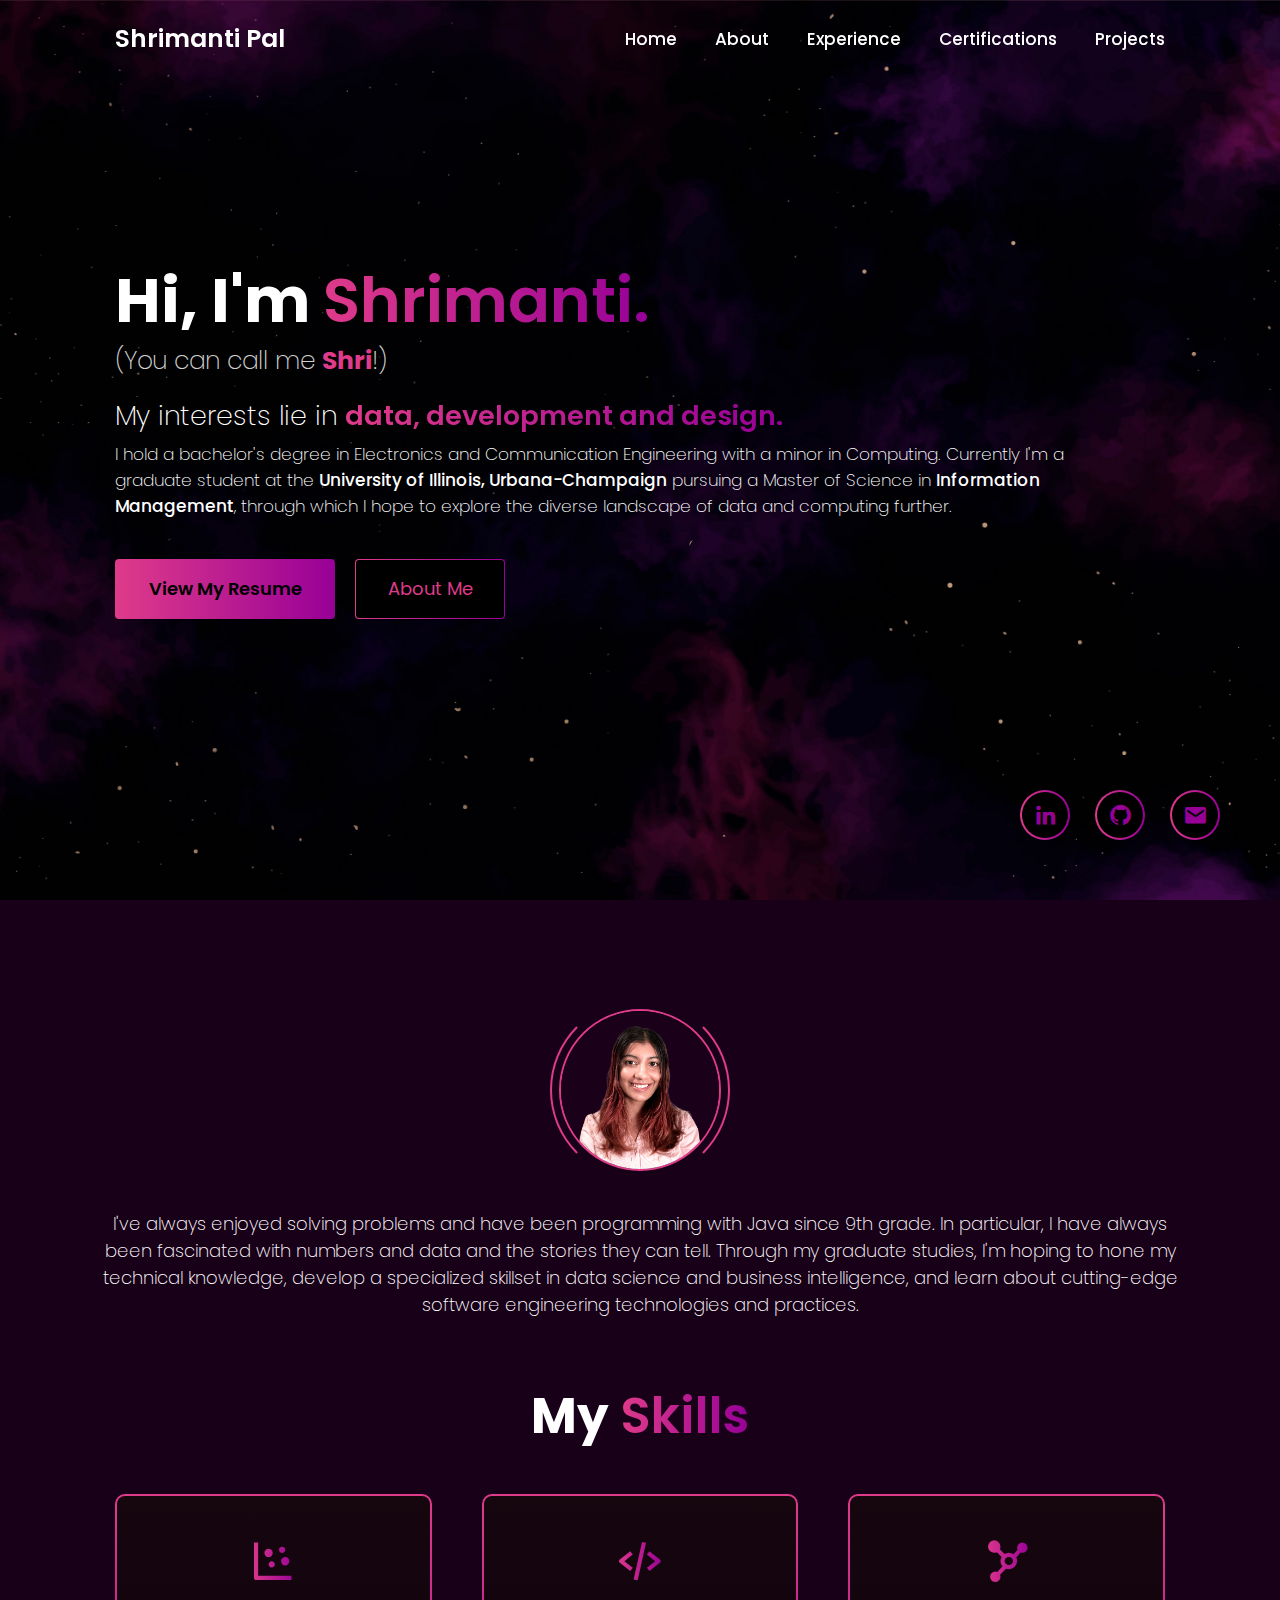
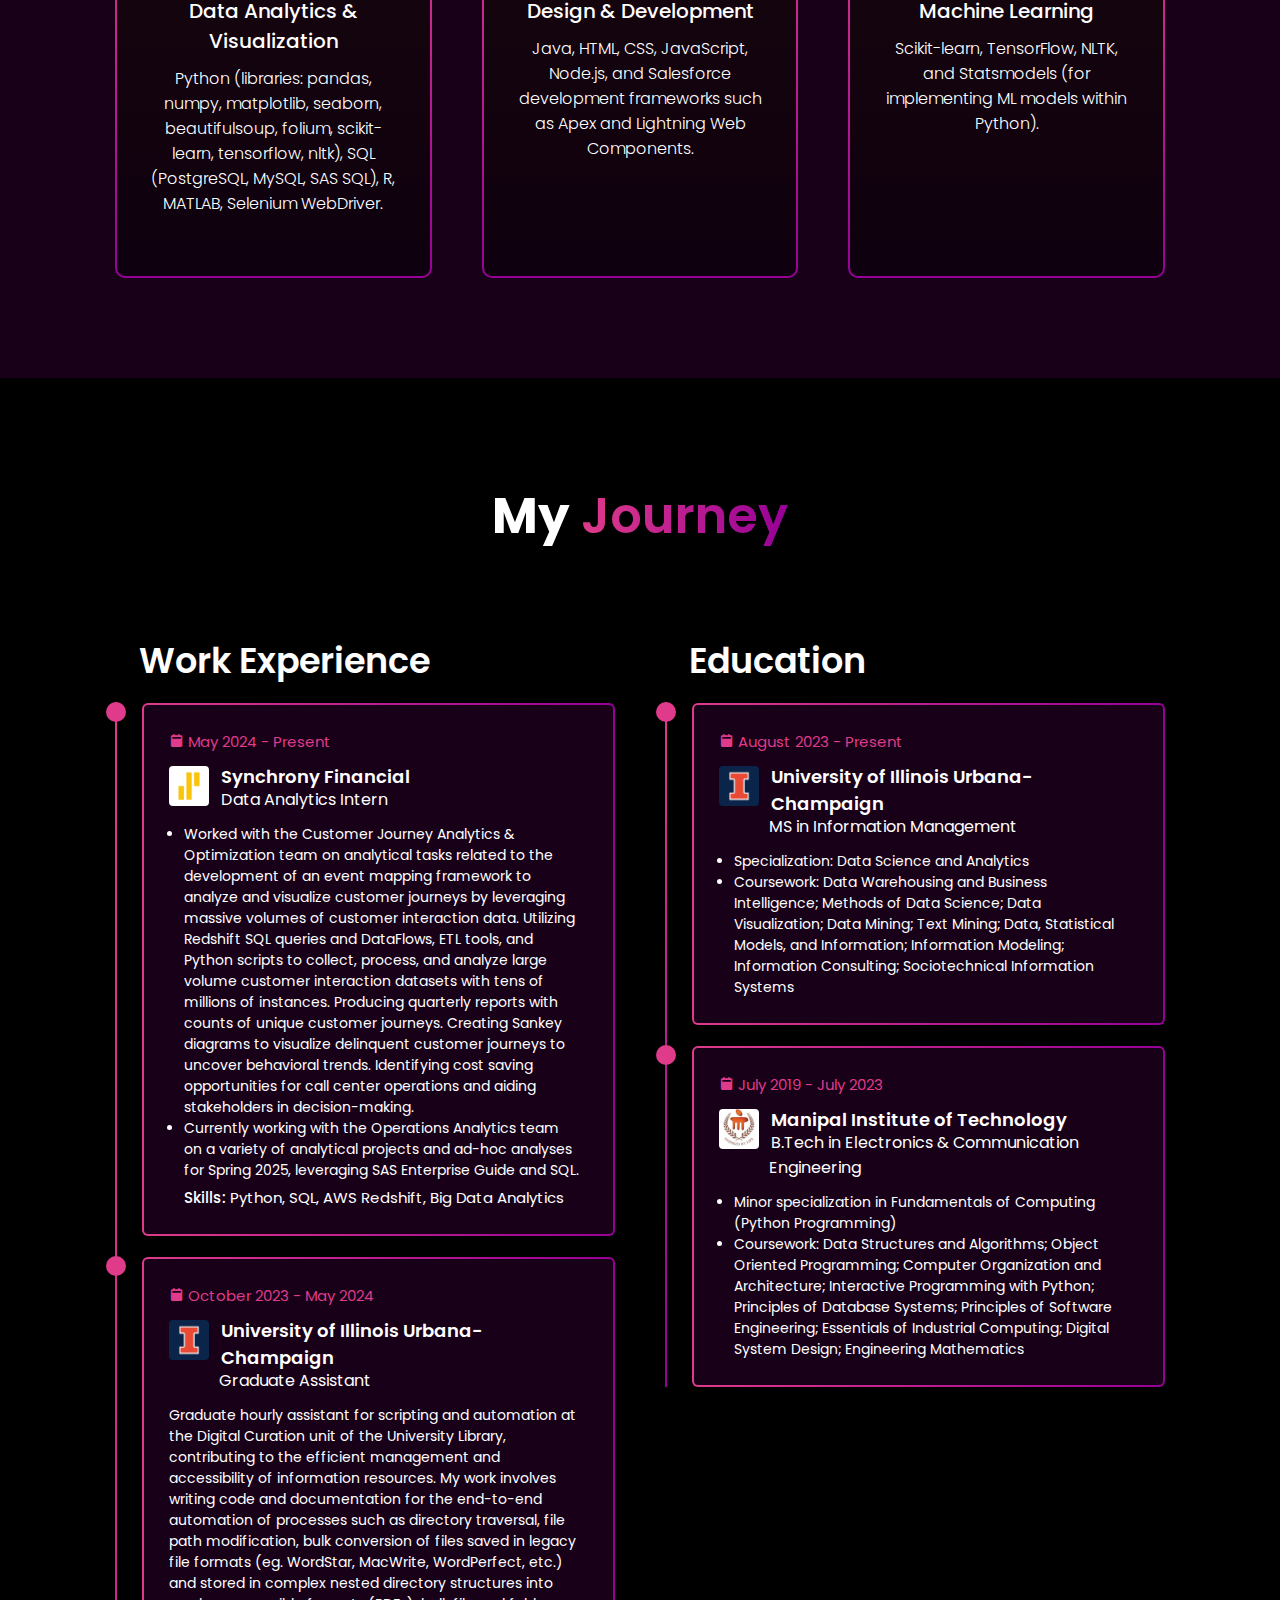
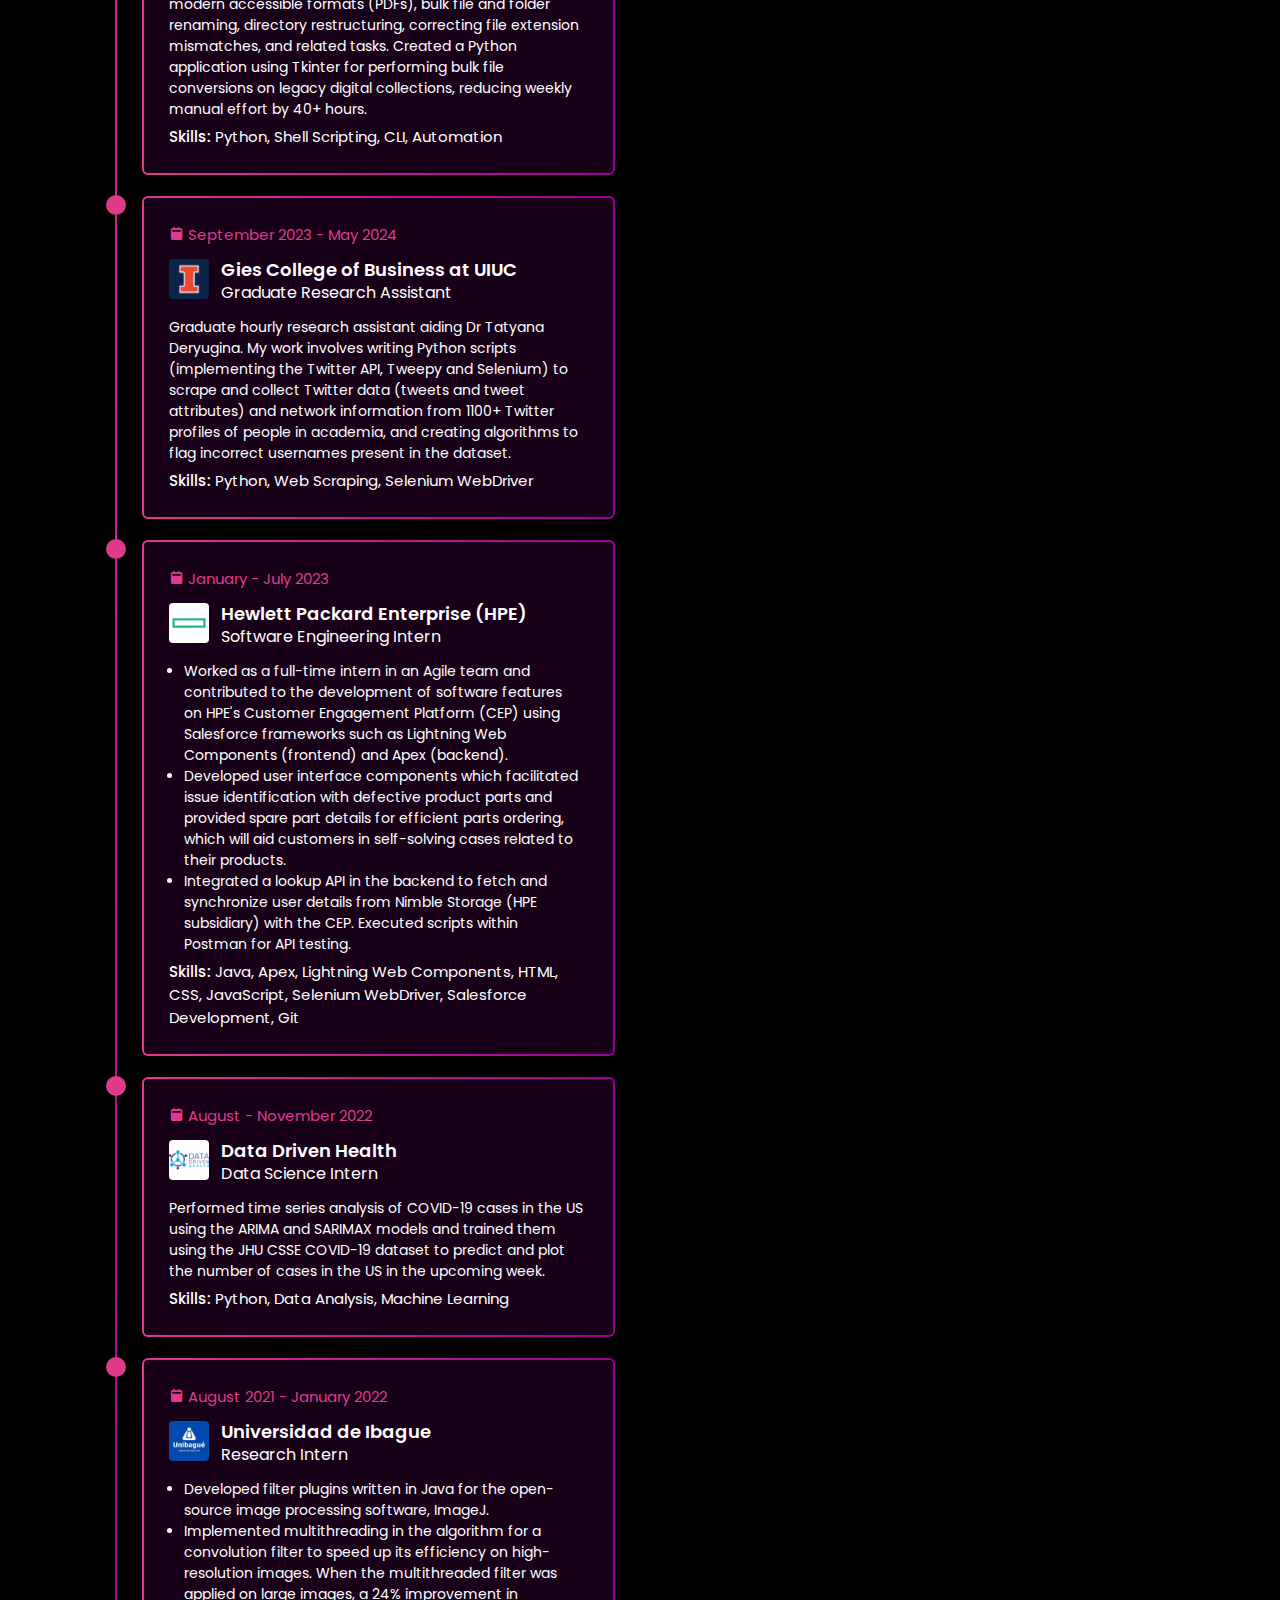
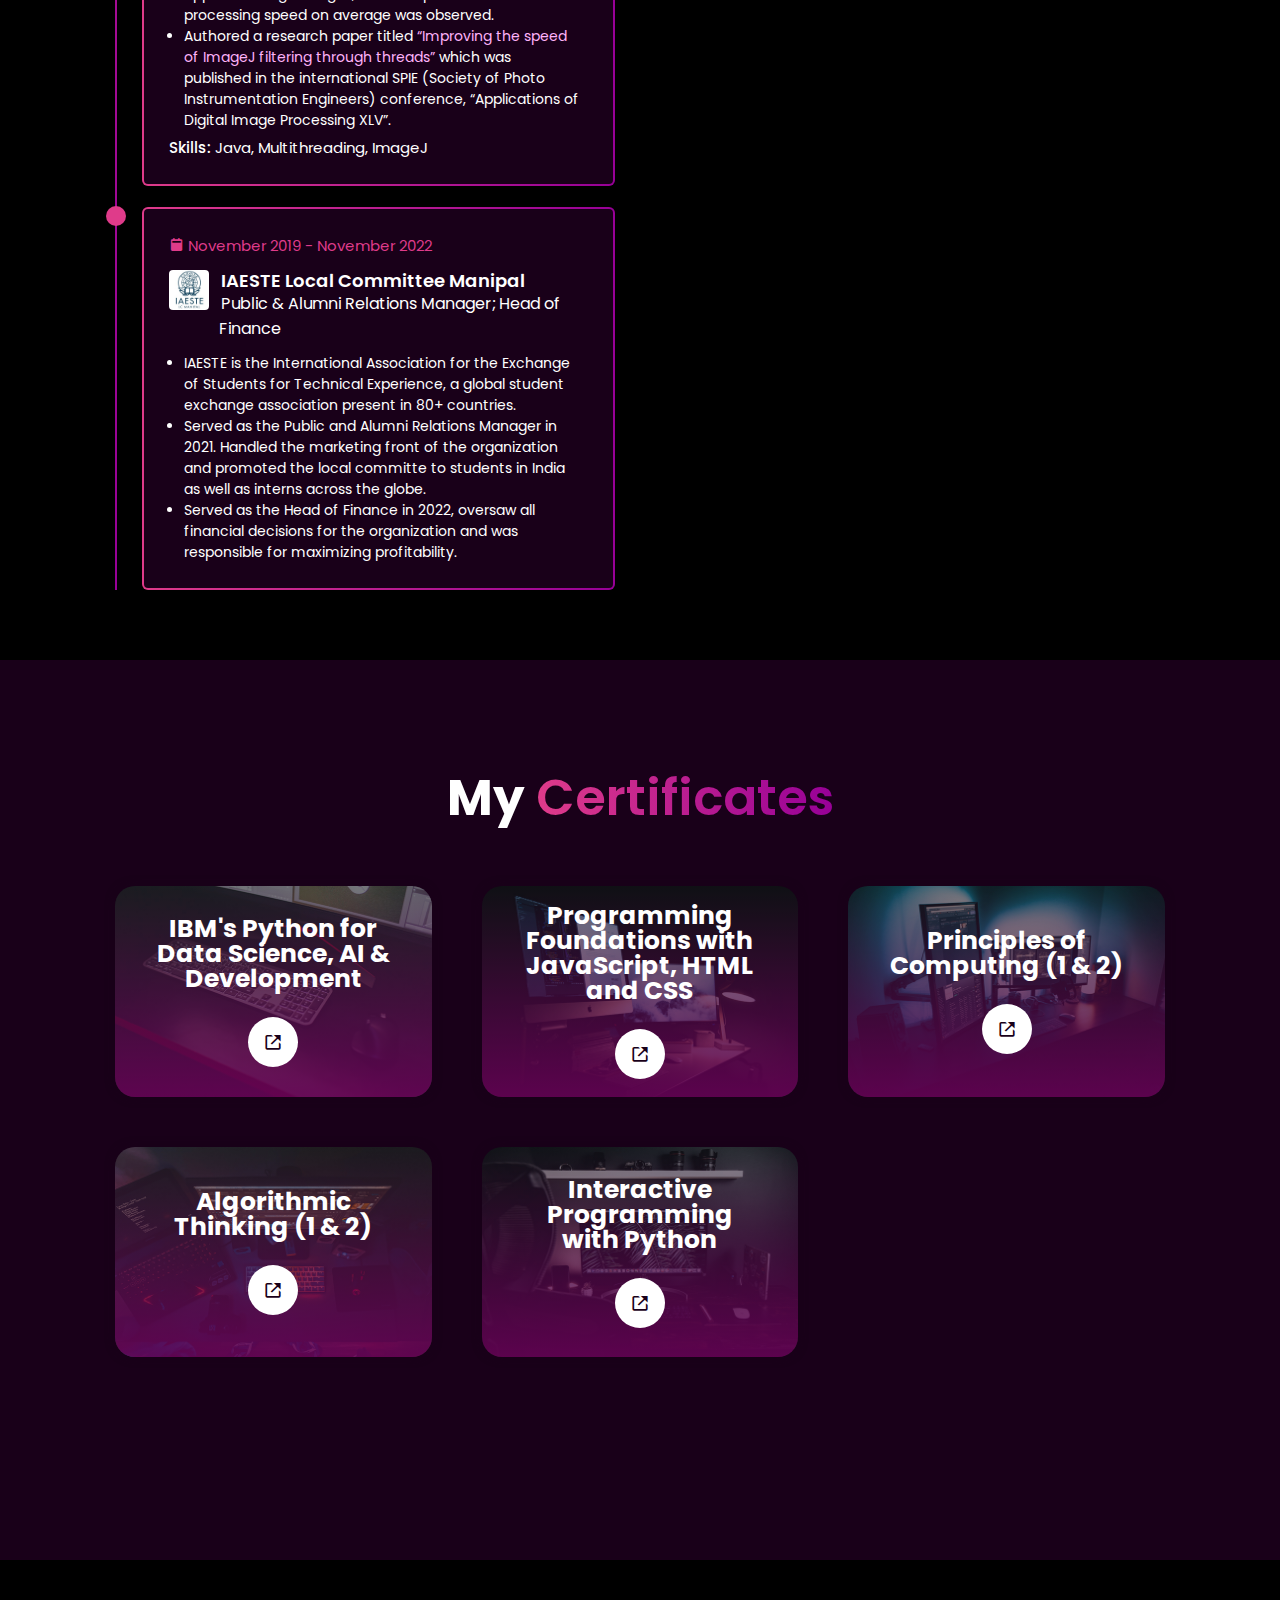
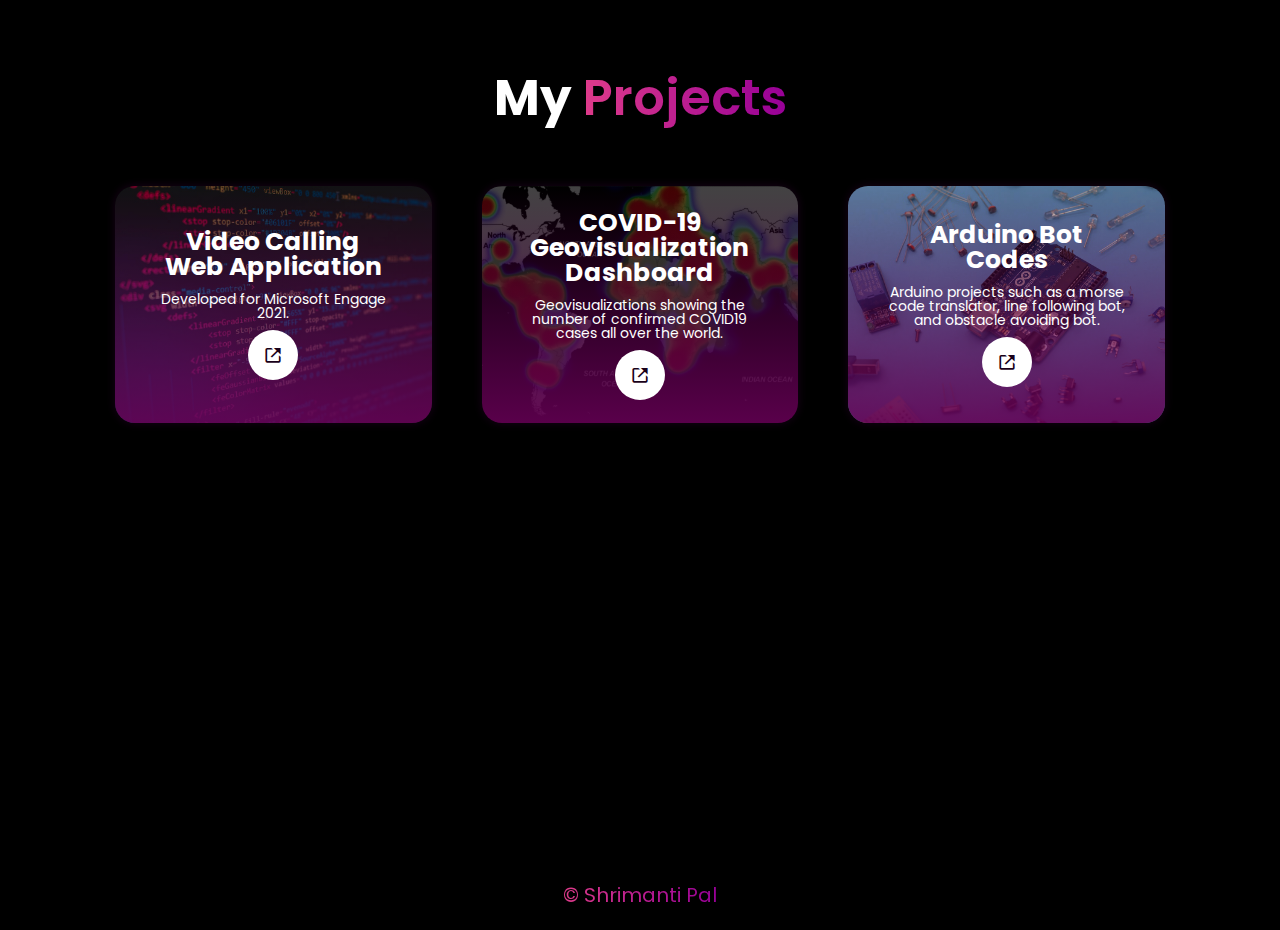
<file: index.html>
<!DOCTYPE html>
<html lang="en">
    <head>
        <meta charset="UTF-8">
        <meta http-equiv="X-UA-Compatible" content="IE=edge">
        <meta name="viewport" content="width=device-width, initial-scale=1.0">
        <title>Shrimanti Pal</title>
        <link rel="icon" href="images/logo.jpg">
        <link rel="stylesheet" href="css/style.css">
        <!-- box icons -->
        <link href='https://unpkg.com/boxicons@2.1.4/css/boxicons.min.css' rel='stylesheet'>

    </head>

    <body>
        <!-- header design -->
        <header class="header">
            <a href="#" class="logo">Shrimanti Pal</a>
            
            <div class="bx bx-menu" id="menu-icon"> </div>

            <nav class="navbar">
                <a href="#">Home</a>
                <a href="#about">About</a>
                <!-- <a href="#skills">Skills</a> -->
                <a href="#experience">Experience</a>
                <a href="#certs">Certifications</a>
                <a href="#projects">Projects</a>
                <!-- <a href="#contact">Contact</a> -->
            </nav>
        </header>

        <!-- home section -->
        <section class="home" id="home">
            
            <div class="home-content">
                
                <h1>Hi, I'm <span class="grad">Shrimanti.</span></h1>
                <span style="font-size:2.5rem; font-weight:200;color:rgb(209, 209, 209);">(You can call me <span style="color:rgb(223, 59, 138); font-weight:700;">Shri</span>!)</span>
                <br><br><div class="text-animate">
                    <h3>My interests lie in <span class="grad">data, development and design.</span></h3>
                </div>
                
                <p>
                    I hold a bachelor's degree in Electronics and Communication Engineering with a minor in Computing. 
                   Currently I'm a graduate student at the <span class="grad2">University of Illinois, Urbana-Champaign</span> pursuing a Master of Science in <span class="grad2">Information Management</span>, through which
                   I hope to explore the diverse landscape of data and computing further.

                   </p>
                   
                <div class="btn-box">
                    <a href="https://drive.google.com/file/d/1wA4bpZiDuuQOL32iAVaaW8ad9qUgyNmf/view?usp=sharing" target="_blank" class="btn2">View My Resume</a>
                    <a href="#about" class="btn">About Me</a>
                    
                </div>
                
                
            </div>
            <div class="home-sci">
                <a href="https://www.linkedin.com/in/shrimanti-pal/" target="_blank"><i class='bx bxl-linkedin'></i>  </a>
                <a href="https://www.github.com/shrimantipal" target="_blank"><i class='bx bxl-github'></i>  </a>
                <a href="mailto:pal10@illinois.edu" target="_blank"><i class='bx bxs-envelope' ></i></a>
            </div>
        </section>

        <div class="about" id="about">
            
            <div class="about-img">
                <img src="images/about2.jpg" alt="">
                <span class="circle-spin"></span>
            </div>
            
           
            <p class="about-content"> I've always enjoyed solving problems and have been programming with Java since 9th grade. In particular, I have always been fascinated with numbers and data and the stories they can tell. Through my graduate studies, I'm hoping to hone my technical knowledge, develop a specialized skillset in data science and business intelligence, and learn about cutting-edge software engineering technologies and practices. 
                
                

            </p>
            
        </div>
        <!-- skills section -->
        <section class="skills" id="skills">
            <h2 class="heading">My <span class="grad">Skills</span></h2>
            <div class="skills-row">
                <div class="skills-column">
                    <div class="skills-content"><i class='bx bx-scatter-chart grad' ></i><br><h2>Data Analytics & Visualization</h2><p>Python (libraries: pandas, numpy, matplotlib, seaborn, beautifulsoup, folium, scikit-learn, tensorflow, nltk), SQL (PostgreSQL, MySQL, SAS SQL), R, MATLAB, Selenium WebDriver. </p></div>
                </div>
                <div class="skills-column">
                    <div class="skills-content"><i class='bx bx-code-alt grad' ></i><br><h2>Design & Development</h2><p>Java, HTML, CSS, JavaScript, Node.js, and Salesforce development frameworks such as Apex and Lightning Web Components.</p></div>
                </div>
                <div class="skills-column">
                    <div class="skills-content"><i class='bx bxs-network-chart grad' ></i></i><br><h2>Machine Learning</h2><p>Scikit-learn, TensorFlow, NLTK, and Statsmodels (for implementing ML models within Python).</p></div>
                </div>
               
                <!-- <div class="skills-column">
                    <div class="skills-content"><div class="skill1"><i class='bx bx-scatter-chart' ></i><br>Data Visualization</div></div>
                    <div class="skills-content"><div class="skill2"><i class='bx bx-message-dots' ></i><br>Natural Language Processing</div></div>
                </div>
                <div class="skills-column">
                    
                    <div class="skills-content"><div class="skill2"><i class='bx bx-data'></i><br>Databases</div></div>
                </div> -->

            </div>
        </section>

        <!-- education section -->
        <section class="experience" id="experience">
            <h2 class="heading">My <span class="grad">Journey</span></h2>
            <div class="experience-row">
                <div class="experience-column">
                    <h3 class="title">Work Experience</h3>
                    <div class="experience-box">
                        <div class="experience-content">
                            <div class="content">
                                
                                <div class="year">
                                    <i class='bx bxs-calendar-alt' ></i> May 2024 - Present</div>
                                    <div class="placetitle"><img src="images/syf.jpg" alt="">
                                    <h1>Synchrony Financial</h1></div>
                                    <h2>Data Analytics Intern</h2>
                                    <p><ul>
                                        <li>Worked with the Customer Journey Analytics & Optimization team on analytical tasks related to the development of an event mapping framework to analyze and visualize customer journeys by leveraging massive volumes of customer interaction data. Utilizing Redshift SQL queries and DataFlows, ETL tools, and Python scripts to collect, process, and analyze large volume customer interaction datasets with tens of millions of instances. Producing quarterly reports with counts of unique customer journeys. Creating Sankey diagrams to visualize delinquent customer journeys to uncover behavioral trends. Identifying cost saving opportunities for call center operations and aiding stakeholders in decision-making.</li>
                                        <li>Currently working with the Operations Analytics team on a variety of analytical projects and ad-hoc analyses for Spring 2025, leveraging SAS Enterprise Guide and SQL.</li>
                                    </p>
                                    
                                    <p style="padding-top:0.5rem;font-size:1.5rem;"><span style="font-weight:500;">Skills: </span>Python, SQL, AWS Redshift, Big Data Analytics</p>
                                
                            </div>
                        </div>
                        <div class="experience-content">
                            <div class="content">
                                
                                <div class="year">
                                    <i class='bx bxs-calendar-alt' ></i> October 2023 - May 2024</div>
                                    <div class="placetitle"><img src="images/uiuc.jpg" alt="">
                                    <h1>University of Illinois Urbana-Champaign</h1></div>
                                    <h2>Graduate Assistant</h2>
                                    <p>Graduate hourly assistant for scripting and automation at the Digital Curation unit of the University Library, contributing to the efficient management and accessibility of information resources. My work involves writing code and documentation for the end-to-end automation of processes such as directory traversal, file path modification, bulk conversion of files saved in legacy file formats (eg. WordStar, MacWrite, WordPerfect, etc.) and stored in complex nested directory structures into modern accessible formats (PDFs), bulk file and folder renaming, directory restructuring, correcting file extension mismatches, and related tasks. Created a Python application using Tkinter for performing bulk file conversions on legacy digital collections, reducing weekly manual effort by 40+ hours.</p>
                                    <p style="padding-top:0.5rem;font-size:1.5rem;"><span style="font-weight:500;">Skills: </span>Python, Shell Scripting, CLI, Automation</p>
                                
                            </div>
                        </div>
                        <div class="experience-content">
                            <div class="content">
                                
                                <div class="year">
                                    <i class='bx bxs-calendar-alt' ></i> September 2023 - May 2024</div>
                                    <div class="placetitle"><img src="images/uiuc.jpg" alt="">
                                    <h1>Gies College of Business at UIUC</h1></div>
                                    <h2>Graduate Research Assistant</h2>
                                    <p>Graduate hourly research assistant aiding Dr Tatyana Deryugina. My work involves writing Python scripts (implementing the Twitter API, Tweepy and Selenium) to scrape and collect Twitter data (tweets and tweet attributes) and network information from 1100+ Twitter profiles of people in academia, and creating algorithms to flag incorrect usernames present in the dataset.</p>
                                    <p style="padding-top:0.5rem;font-size:1.5rem;"><span style="font-weight:500;">Skills: </span>Python, Web Scraping, Selenium WebDriver</p>
                                
                            </div>
                        </div>
                        <div class="experience-content">
                            <div class="content">
                                <div class="year">
                                    <i class='bx bxs-calendar-alt'></i> January - July 2023</div>
                                    <div class="placetitle"><img src="images/hpe.png" alt=""><h1>Hewlett Packard Enterprise (HPE)</h1></div>
                                    <h2>Software Engineering Intern</h2>
                                    <p> <ul><li>Worked as a full-time intern in an Agile team and contributed to the development of software features on HPE's Customer Engagement Platform (CEP) using Salesforce frameworks such as Lightning Web Components (frontend) and Apex (backend).</li>
                                        <li>Developed user interface components which facilitated issue identification with defective product parts and provided spare part details for efficient parts ordering, which will aid customers in self-solving cases related to their products.</li>
                                        <li>Integrated a lookup API in the backend to fetch and synchronize user details from Nimble Storage (HPE subsidiary) with the CEP. Executed scripts within Postman for API testing.</li></ul>
                                    </p>
                                    <p style="padding-top:0.5rem;font-size:1.5rem;"><span style="font-weight:500;">Skills: </span>Java, Apex, Lightning Web Components, HTML, CSS, JavaScript, Selenium WebDriver, Salesforce Development, Git</p>
                                
                            </div>
                        </div>
                        <div class="experience-content">
                            <div class="content">
                                <div class="year">
                                    <i class='bx bxs-calendar-alt'></i> August - November 2022</div>
                                    <div class="placetitle"><img src="images/ddh.jpeg" alt=""><h1>Data Driven Health</h1></div>
                                    <h2>Data Science Intern</h2>
                                    <p>Performed time series analysis of COVID-19 cases in the US using the ARIMA and SARIMAX models and trained them using the JHU CSSE COVID-19 dataset to predict and plot the number of cases in the US in the upcoming week.</p>
                                    <p style="padding-top:0.5rem;font-size:1.5rem;"><span style="font-weight:500;">Skills: </span>Python, Data Analysis, Machine Learning</p>

                                
                            </div>
                        </div>
                        <div class="experience-content">
                            <div class="content">
                                <div class="year">
                                    <i class='bx bxs-calendar-alt'></i> August 2021 - January 2022</div>
                                    <div class="placetitle"><img src="images/unibague.jpeg" alt=""><h1>Universidad de Ibague</h1></div>
                                    <h2>Research Intern</h2>
                                    <p><ul><li>Developed filter plugins written in Java for the open-source image processing software, ImageJ.</li>
                                        <li>Implemented multithreading in the algorithm for a convolution filter to speed up its efficiency on high-resolution images. When the multithreaded filter was applied on large images, a 24% improvement in processing speed on average was observed. </li>
                                        <li>Authored a research paper titled <a href="https://doi.org/10.1117/12.2633002" target="_blank" style="color:rgb(255, 179, 249);">“Improving the speed of ImageJ filtering through threads”</a> which was published in the international SPIE (Society of Photo Instrumentation Engineers) conference, “Applications of Digital Image Processing XLV”.</li></ul>
                                    </p>
                                    <p style="padding-top:0.5rem;font-size:1.5rem;"><span style="font-weight:500;">Skills: </span>Java, Multithreading, ImageJ</p>
                                
                            </div>
                        </div>
                        
                        <div class="experience-content">
                            <div class="content">
                                <div class="year">
                                    <i class='bx bxs-calendar-alt'></i> November 2019 - November 2022</div>
                                    <div class="placetitle"><img src="images/iaeste.jpeg" alt=""><h1>IAESTE Local Committee Manipal</h1></div>
                                    <h2>Public & Alumni Relations Manager; Head of Finance</h2>
                                    <p><ul><li>IAESTE is the International Association for the Exchange of
                                        Students for Technical Experience, a global student exchange
                                        association present in 80+ countries.</li>
                                            <li>Served as the Public and Alumni Relations Manager in 2021. Handled the marketing front of the organization and promoted the local committe to students in India as well as interns across the globe.</li>
                                            <li>Served as the Head of Finance in 2022, oversaw all financial decisions for the organization and was responsible for maximizing profitability.</li>
                                        </ul>
                                
                            </div>
                        </div>
                    </div>
                </div>
                <div class="experience-column">
                    <h3 class="title">Education</h3>
                    <div class="experience-box">
                        <div class="experience-content">
                            <div class="content">
                                <div class="year">
                                    <i class='bx bxs-calendar-alt' ></i> August 2023 - Present</div>
                                    <div class="placetitle"><img src="images/uiuc.jpg" alt=""><h1>University of Illinois Urbana-Champaign</h1></div>
                                    <h2>MS in Information Management</h2>
                                    <p><ul>
                                        <li>Specialization: Data Science and Analytics</li>
                                        <li>Coursework: Data Warehousing and Business Intelligence; Methods of Data Science; Data Visualization; Data Mining; Text Mining; Data, Statistical Models, and Information; Information Modeling; Information Consulting; Sociotechnical Information Systems</li>
                                    </p>
                                    
                                
                            </div>
                        </div>
                        <div class="experience-content">
                            <div class="content">
                                <div class="year">
                                    <i class='bx bxs-calendar-alt'></i> July 2019 - July 2023</div>
                                    <div class="placetitle"><img src="images/manipal.jpeg" alt=""><h1>Manipal Institute of Technology</h1></div>
                                    <h2>B.Tech in Electronics & Communication Engineering</h2>
                                    <p><ul><li>Minor specialization in Fundamentals of Computing (Python Programming)</li>
                                       <li>Coursework: Data Structures and Algorithms; Object Oriented Programming; Computer Organization and Architecture; Interactive Programming with Python; Principles of Database Systems; Principles of Software Engineering; Essentials of Industrial Computing; Digital System Design; Engineering Mathematics</li></p>

                                
                            </div>
                        </div>
                    </div>
                </div>
            </div>
        </section>

        
        <section class="certs" id="certs">
            <h2 class="heading">My <span class="grad">Certificates</span></h2>
            <div class="projects-container">
                <div class="projects-box">
                    <img src="images/pf6.jpg" alt="">
                    <div class="projects-layer">
                        <h4>IBM's Python for Data Science, AI & Development</h4><br>
                        <a href="https://coursera.org/share/31146e1cfc2363d6325baef563b22e65" target="_blank"><i class='bx bx-link-external' ></i></a>
                    </div>
                </div>
                <div class="projects-box">
                    <img src="images/pf1.jpg" alt="">
                    <div class="projects-layer">
                        <h4>Programming Foundations with JavaScript, HTML and CSS</h4><br>
                        <a href="https://coursera.org/share/5b338e3f8766884848c235c294a75a48" target="_blank"><i class='bx bx-link-external' ></i></a>
                    </div>
                </div>
                <div class="projects-box">
                    <img src="images/pf2.jpg" alt="">
                    <div class="projects-layer">
                        <h4>Principles of Computing (1 & 2)</h4><br>
                        <a href="https://coursera.org/share/4a30446d6f85794c093a35ae6747bdda" target="_blank"><i class='bx bx-link-external' ></i></a>
                    </div>
                </div>
                <div class="projects-box">
                    <img src="images/pf3.jpg" alt="">
                    <div class="projects-layer">
                        <h4>Algorithmic Thinking (1 & 2)</h4><br>
                        <a href="https://coursera.org/share/94088dac618d046b0785478c87b00b46" target="_blank"><i class='bx bx-link-external' ></i></a>
                    </div>
                </div>
                <div class="projects-box">
                    <img src="images/pf4.jpg" alt="">
                    <div class="projects-layer">
                        <h4>Interactive Programming with Python</h4><br>
                        <a href="https://coursera.org/share/44e387a5d4c82aa3c3276678f4c88dcc" target="_blank"><i class='bx bx-link-external' ></i></a>
                    </div>
                </div>
                
            </div>
        </section>

        <!-- projects section -->
        <section class="projects" id="projects">
            <h2 class="heading">My <span class="grad">Projects</span></h2>
            <div class="projects-container">
                <div class="projects-box">
                    <img src="images/portfolio1.jpg" alt="">
                    <div class="projects-layer">
                        <h4>Video Calling Web Application</h4>
                        <p>Developed for Microsoft Engage 2021.</p>
                        <a href="https://github.com/shrimantipal/msteams" target="_blank"><i class='bx bx-link-external' ></i></a>
                    </div>
                </div>
                <div class="projects-box">
                    <img src="images/portfolio2.jpg" alt="">
                    <div class="projects-layer">
                        <h4>COVID-19 Geovisualization Dashboard</h4>
                        <p>Geovisualizations showing the number of confirmed COVID19 cases all over the world.</p>
                        <a href="https://github.com/shrimantipal/py-geovisualization" target="_blank"><i class='bx bx-link-external' ></i></a>
                    </div>
                </div>
                <div class="projects-box">
                    <img src="images/portfolio3.jpg" alt="">
                    <div class="projects-layer">
                        <h4>Arduino Bot Codes</h4>
                        <p>Arduino projects such as a morse code translator, line following bot, and obstacle avoiding bot.</p>
                        <a href="https://github.com/shrimantipal/arduino-projects" target="_blank"><i class='bx bx-link-external' ></i></a>
                    </div>
                </div>
                
            </div>
        </section>

        

        <!-- <section class="contact" id="contact">
            <h2 class="heading">Contact <span class="grad">Me</span></h2>
            <form action="#">
                <div class="input-box">
                    <div class="input-field">
                        <input type="text" placeholder="Full Name" required>
                        <span class="focus"></span>
                    </div>
                    <div class="input-field">
                        <input type="text" placeholder="Email Address" required>
                        <span class="focus"></span>
                    </div>
                </div>
                <div class="textarea-field">
                    <textarea name="" id="" cols="30" rows="10" placeholder="Enter your message here"></textarea>
                    <span class="focus"></span>
                </div>
                <div class="btns-box btns">
                    <button type="submit" class="btn">Submit</button>
                </div>
            </form>
        </section> -->
        <footer class="footer">
            <div class="footer-text">
                <p><span class="grad" style="font-weight:400;">&copy; Shrimanti Pal</span></p>
                <div class="footer-links">
                    <a href="https://www.linkedin.com/in/shrimanti-pal/" target="_blank"><i class='bx bxl-linkedin grad'></i>  </a>
                    <a href="https://www.github.com/shrimantipal" target="_blank"><i class='bx bxl-github grad'></i>  </a>
                    <a href="mailto:pal10@illinois.edu" target="_blank"><i class='bx bxs-envelope grad' ></i></a>
                </div>
            </div>
        </footer>
        <script src="js/script.js"></script>
    </body>

</html>
</file>
<file: css/style.css>
@import url('https://fonts.googleapis.com/css2?family=Poppins:ital,wght@0,100;0,200;0,300;0,400;0,500;0,600;0,700;0,800;0,900;1,100;1,200;1,300;1,400;1,500;1,600;1,700;1,800;1,900&display=swap');

* {
    margin:0;
    padding:0;
    box-sizing: border-box;
    text-decoration: none;
    border:none;
    outline:none;
    scroll-behavior: smooth;
    font-family: 'Poppins', sans-serif;

}

:root {
    --bg-color: black;
    --second-bg-color:rgb(25, 0, 25);
    --text-color:white;
    --main-color:rgb(151, 0, 151);
    --second-color:rgb(223, 59, 138);
}

html {
    font-size:62.5%;
    overflow-x:hidden;

}

body {
    background:var(--bg-color);
    color:var(--text-color);
}

.header {
    position:fixed;
    top:0;
    left:0;
    width:100%;
    padding:2rem 9%;
    background: transparent;
    display:flex;
    justify-content:space-between;
    align-items: center;
    z-index: 100;
    transition: 0.6s;

}

.header.sticky {
    background:black;
}

.logo {
    font-size:2.5rem;
    color:var(--text-color);
    font-weight:600;
}

.navbar a {
    font-size:1.7rem;
    color:var(--text-color);
    font-weight:500;
    margin-left:3.5rem;
    transition:.5s;
}

.navbar a:hover {
    
    color:var(--second-color);


}

.navbar a.active {
    color:var(--second-color);

}

#menu-icon {
    font-size:3.6rem;
    color:var(--text-color);
    cursor: pointer;
    display:none;
}

section {

    min-height:100vh;
    padding: 10rem 9% 2rem;

}

.home {
    display:flex;
    align-items:center;
    padding: 0 9%;
    background:url('../images/home2.jpg') no-repeat;
    background-size:cover;
    background-position:center;
}

.home-content {
    max-width:105rem;
    justify-content: center;
    margin-top:-2rem;

}


.grad {
    background: linear-gradient(to right, var(--second-color),var(--main-color));
    -webkit-text-fill-color: transparent;
    -webkit-background-clip: text; font-weight:600;
}

.grad2 {
    font-weight:500;
}


.home-content h1 {
    font-size:6.2rem;
    font-weight:700;
    line-height:1.3;
}

.home-content .text-animate {
    position:relative;
    
    /* margin-top:-0.6rem; */

}

.home-content .text-animate h3 {
    font-size:2.7rem;
    font-weight:200;
    /* color: transparent;
    -webkit-text-stroke: .7px var(--main-color); */
}

.home-content p {
    font-size:1.7rem;
    font-weight:200;
    max-width:100rem;
    margin:0.5rem 0 4rem;
    

}



.btn-box {
    position:relative;
    display:flex;
    justify-content:space-between;
    width:39rem;
    height:6rem;
    

}

.btn-box .btn {
    position:relative;
    display:inline-flex;
    justify-content:center;
    align-items:center;
    width:15rem;
    height:100%;
    color: var(--second-color);
    background: linear-gradient(black, black) padding-box, linear-gradient(to right, var(--second-color), var(--main-color)) border-box;
    border: 1.5px solid transparent;
    font-size:1.8rem;
    font-weight:400;
    /* border:.2rem solid var(--main-color); */
    border-radius: .4rem;
}

.btn-box .btn:hover {
    background: linear-gradient(black, black) padding-box, linear-gradient(to right, var(--main-color), var(--second-color)) border-box;
    color:white;
    cursor: pointer;
    transition:0.3s;
}

.btn-box .btn2 {
    position:relative;
    display:inline-flex;
    justify-content:center;
    align-items:center;
    width:22rem;
    height:100%;
    color: black;
    font-weight:600;
    background: linear-gradient(transparent, transparent) padding-box, linear-gradient(to right, var(--second-color), var(--main-color)) border-box;
    border: 2px solid transparent;
    font-size:1.8rem;
    /* border:.2rem solid var(--main-color); */
    border-radius: .4rem;
}

.btn-box .btn2:hover {
    background-color:var(--main-color);
    color:white;
    background: linear-gradient(transparent, transparent) padding-box, linear-gradient(to right, var(--main-color), var(--second-color)) border-box;
    transition:0.3s;
    cursor: pointer;
}

.home-sci {
    position:absolute;
    bottom:6rem;
    right:6rem;
    width:200px;
    padding-top:10rem;
    display:flex;
    justify-content: space-between;
}

.home-sci a {
    position: relative;
    display: inline-flex;
    justify-content: center;
    align-items: center;
    width:50px;
    height:50px;
    background: linear-gradient(black, black) padding-box, linear-gradient(to right, var(--second-color), var(--main-color)) border-box;
    border: 2px solid transparent;
    border-radius:50%;
    font-size:25px;
    color:var(--main-color);
}

.home-sci a:hover {
    position: relative;
    display: inline-flex;
    justify-content: center;
    align-items: center;
    background: linear-gradient(black, black) padding-box, linear-gradient(to right, var(--main-color), var(--second-color)) border-box;
    border: 2px solid transparent;
    border-radius:100%;
    
    color:var(--second-color);
    transition:0.5s;
}

.about {
    display:flex;
    padding:4rem;
    padding-top:10rem;
    justify-content: center;
    align-items: center;
    flex-direction: column;
    gap:2rem;
    background:var(--second-bg-color);
    padding-bottom: 6rem;

}

.heading {
    font-size:5rem;
    margin-bottom:3rem;
    text-align:center;
}

.about-img {
    position:relative;
    width:18rem;
    height:18rem;
    border-radius:100%;
    display:flex;
    justify-content:center;
    align-items:center;
}

.about-img img {
    width:90%;
    border-radius:50%;
    border: .2rem solid var(--second-color);
}

.about-img .circle-spin {
    position:absolute;
    top:50%;
    left:50%;
    transform:translate(-50%,-50%) rotate(0);
    width:100%;
    height:100%;
    border-radius:50%;
    border-top: .2rem solid var(--second-bg-color);
    border-bottom: .2rem solid var(--second-bg-color);
    border-left: .2rem solid var(--second-color);
    border-right: .2rem solid var(--second-color);
    animation: aboutSpinner 8s linear infinite;
    

}

.about-content {
    text-align:center;
    padding-left:6rem;
    padding-right:6rem;
    margin-top:1rem;
    font-weight:200;
    font-size:1.8rem;
}

.about-content h3 {
    font-size:2.6rem;

}

.about-content p {
    font-size:1.6rem;
    margin:2rem 0 3rem;

}

.btns-box {
    position:relative;
    display:flex;
    justify-content:space-between;
    width:30rem;
    height:10rem;
}

.btns-box.btns {
    position:relative;
    display:inline-flex;
    justify-content:center;
    align-items:center;
    width:12rem;
    height:100%;
    color: var(--second-color);
    background: linear-gradient(rgb(25, 0, 25), rgb(25, 0, 25)) padding-box, linear-gradient(to right, var(--second-color), var(--main-color)) border-box;
    border: 1.2px solid transparent;
    font-size:1.4rem;
    font-weight:300;
    padding: 1rem 1rem 1rem 1rem;
    /* border:.2rem solid var(--main-color); */
    border-radius: .4rem;
   
    

}

.btns-box.btns a {
    position: relative;
    display: inline-flex;
    justify-content: center;
    align-items: center;
    color:var(--second-color);
}

.btns-box.btns .btn:hover {
    color:white;
    cursor:pointer;
    transition:0.3s;
}

.experience {
    display: flex;
    justify-content:center;
    align-items:center;
    flex-direction:column;
    min-height:auto;
    padding-bottom:5rem;

}

.experience .heading {
    margin-bottom:8rem;
}

.experience .experience-row {
    display:flex;
    flex-wrap:wrap;
    gap:5rem;

}

.experience-row .experience-column {
    flex: 1 1 40rem;

}

.experience-column .title {
    font-size:3.5rem;
    font-weight:600;
    margin: 0 0 1.5rem 2.4rem;

}

.experience-column .experience-box {
    background: linear-gradient(black,black) padding-box, linear-gradient(to bottom, var(--second-color), var(--main-color)) border-box;
    border-left: 2px solid transparent;
    
    /* border-left: .2rem solid var(--second-color); */
}

.experience-box .experience-content {
    position:relative;
    padding-left:2.5rem;
    padding-top:0.1rem;
   

}

.experience-content .content {
    position:relative;
    padding:2.5rem;
    color:white;
    background: linear-gradient(rgb(25, 0, 25), rgb(25, 0, 25)) padding-box, linear-gradient(to right, var(--second-color), var(--main-color)) border-box;
    border: 2px solid transparent;
    border-radius:.6rem;
    margin-bottom:2rem;

}

.experience-content .content .placetitle {
    padding-top:1rem;
    padding-bottom:1.5rem;
}

.experience-content .content .placetitle h1 {
    font-size:1.8rem;
    font-weight:600;

}



.experience-content .content h2 {
    font-size:1.6rem;
    font-weight:400;
    margin-left:5rem;
    margin-top:-1.8rem;
    margin-bottom:1.2rem;
    

}

.experience-content .content p {
    font-size:1.4rem;
   

}

.experience-content .content ul {
    font-size:1.4rem;
    margin-left:1.5rem;
    padding-right:0.7rem;
   

}

.experience-content .content .year {
    font-size:1.5rem;
    color:var(--second-color);
}

.experience-content .content .placetitle img{
    float:left; 
    width:4rem; 
    height:4rem; 
    margin-top:0.3rem;
    margin-right:1.2rem;
    border-radius:10%;
}

.experience-box .experience-content::before {
    content: '';
    position:absolute;
    top:0;
    left:-1.1rem;
    width:2rem;
    height:2rem;
    background:var(--second-color);
    border-radius:50%;
}

.skills {
    display: flex;
    justify-content:center;
    margin-top:-10rem;
    align-items:center;
    flex-direction:column;
    min-height:auto;
    background:var(--second-bg-color);
    padding-bottom:5rem;

}

.skills .heading {
    margin-bottom:4rem;
}

.skills .skills-row {
    display:flex;
    flex-wrap:wrap;
    gap:5rem;

}

.skills-row .skills-column {
    flex: 1 1 20rem;
    position:relative;
    font-size:2rem;
    background: linear-gradient(rgba(0, 0, 0, 0.9),rgba(0, 0, 0, 0.9)) padding-box, linear-gradient(to bottom, var(--second-color), var(--main-color)) border-box;
    border: 2px solid transparent;
    border-radius:1rem;
    font-weight:600;
    gap:10rem;
    padding:2rem;
    align-items:center;
    margin-bottom:5rem;

}


.skills-column .skills-content {
    position:relative;
    
    padding:2rem 1.2rem 2rem;
    margin-bottom:2rem;
    text-align:center;


}


.skills-column .skills-content h2 {
    font-size:2rem;
    font-weight:500;
    padding-bottom:1rem;

}


.skills-column .skills-content p {
    font-size:1.6rem;
    font-weight:300;

}

.skills-column .skills-content i {
    font-size:5rem;
    padding-bottom:1rem;
}

.projects {
    background:black;

}

.projects h2 {
    margin-bottom:5rem;
}

.projects-container {
    display:grid;
    width:100%;
    grid-template-columns:repeat(3,1fr);
    align-items:center;
    gap:5rem;
}

.projects-container .projects-box {
    position:relative;
    display:flex;
    flex-wrap:wrap;
    border-radius:2rem;
    box-shadow: 0 0 1rem var(--second-bg-color);
    overflow:hidden;
    width:100%;

}

.projects-box img {
    width:100%;
    transition: 0.5s ease;
}

.projects-box:hover img {
    transform:scale(1.1);
    
}


.projects-box .projects-layer {
    position:absolute;
    bottom:0;
    left:0;
    width:100%;
    height:100%;
    background:linear-gradient(rgba(0,0,0,0.1), rgba(103, 0, 86, 0.866));
    display:flex;
    justify-content: center;
    align-items: center;
    flex-direction: column;
    text-align:center;
    padding: 0 4rem;
    transition: 0.5s ease;

}


.projects-layer h4 {
    font-size:3rem;
    line-height:3rem;
    padding-bottom:1rem;
    

}

.projects-layer p {
    font-size:1.6rem;
    margin: 0.3rem 0 1rem;
}

.projects-layer a {
    display:inline-flex;
    justify-content: center;
    align-items: center;
    width: 5rem;
    height:5rem;
    background: white;
    border-radius:50%;

}

.projects-layer a i {
    font-size:2rem;
    color:var(--second-bg-color);
}

.certs {
    padding-bottom:15rem;
    background:var(--second-bg-color);
}

.certs h2 {
    margin-bottom:5rem;
}

.footer {
    font-size:2rem;
    text-align:center;
    bottom:0;
    width:100%;
    padding:2rem 9%;
}

.footer-links {
    display:none;
}

/* .contact {
    min-height:auto;
    padding-bottom:7rem;
}

.contact form {
    max-width:70rem;
    margin: 0 auto;
    text-align: center;
}

.contact form .input-box {
    position:relative;
    display:flex;
    justify-content:space-between;
    flex-wrap:wrap;

}

.contact form .input-box .input-field {
    position:relative;
    width:49%;
    margin:0.8rem 0;

}

.contact form .input-box .input-field input,
.contact form .textarea-field textarea {
    width:100%;
    height:100%;
    padding:1.5rem;
    font-size: 1.6rem;
    color:white;
    background:transparent;
    border-radius:0.6rem;
    background: linear-gradient(rgb(25, 0, 25), rgb(25, 0, 25)) padding-box, linear-gradient(to right, var(--second-color), var(--main-color)) border-box;
    border: 1px solid transparent;
}

.contact form .input-box .input-field input::placeholder,
.contact form .textarea-field textarea::placeholder {
    color:grey;
}

.contact form .textarea-field {
    position:relative;
    margin: 0.8rem 0 2.7rem;
    display:flex;
}


.contact form .textarea-field textarea {
    resize:none;
}

.contact form .btns-box.btns .btn {
    cursor:pointer;
    background:transparent;
    color:var(--second-color);
    font-size:1.5rem;
    width:8rem;
    height:3rem;
    font-weight:400;
} 

.contact form .btns-box.btns .btn:hover {
    color:white;
}  */

@media (max-width:1500px) {
   
    .projects-layer h4 {
        font-size:2.5rem;
        line-height:2.5rem;
    }
    .projects-layer p {
        font-size:1.4rem;
        line-height:1.4rem;
    }
}

@media (max-width:1200px) {
    html {
        font-size:55%;
    }
    .projects-layer h4 {
        font-size:1.8rem;
        line-height:1.8rem;
    }
    .projects-layer p {
        font-size:50%;
    }

    .home-content h1 {
        margin-top:12rem;
        padding-top:3rem;
        
    }
    .btn-box {
        margin-bottom:20rem;
        width:28rem;
    }

    .btn-box .btn {
        font-size:1.3rem;
        width:12rem;
        height:70%;
    }
    .btn-box .btn2 {
        font-size:1.3rem;
        width:15rem;
        height:70%;
    }
    
}

@media (max-width:991px) {
    .home-content {
        width:90%;
        margin-left:1rem;
    }
    .home-sci {
        display:none;
    }

    .header {
        padding: 2rem 4%;
    }
    section {
        padding:10rem 4% 2rem;
    }
    .home {
        padding: 0 4%;
    }
    
    

    .skills-row .skills-column {
        flex: 1 1 60rem;
        position:relative;
        font-size:2rem;
        font-weight:600;
        gap:10rem;
        border:1px solid white;
        padding:2rem;
        align-items:center;
    
    }
}

@media (max-width:768px) {
    .header {
        background:black;
    }
    .projects-container {
        display:grid;
        width:100%;
        grid-template-columns:repeat(1,1fr);
        align-items:center;
        gap:5rem;
        padding:6rem;
    }

    .footer-links {
        display:flex;
        margin-top:1rem;
        margin-bottom:1rem;
        justify-content:center;
    }
    
    .footer-links a {
        text-align:center;
        padding-left:1rem;
        font-size:2.5rem;
        padding-right:1rem;
    }

    
    #menu-icon {
        display:block;
    }
    .navbar {
        position:absolute;
        top:100%;
        left:0;
        width:100%;
        padding: 1rem 4%;
        background:black;
        box-shadow: 0 .5rem 1 rem rgba(0,0,0,0.2);
        display:none;
    }

    .navbar.active {
        display:block;
        
    }
    .navbar a {
        display:block;
        font-size:2rem;
        margin:3rem 0;
    }
}

@media (max-width:520px) {
    html {
        font-size:50%;

    }

    .home-content h1 {
        display:flex;
        flex-direction:column;
    }

    


}

@media (max-width:462px) {
    .home-content h1 {
        font-size:5.2rem;
    }

    .experience {
        padding: 10rem 4% 5rem 5%;
    }

    /* .contact form .input-box .input-field {
        width:100%;
    } */
}

@media (max-width:371px) {
    .home {
        justify-content:center;
    }
    .home-content {
        display:flex;
        align-items:center;
        flex-direction:column;
        text-align:center;
    }
    .home-content h1 {
        font-size:5rem;
    }
}

@media (max-width:282px) {
    
    .projects-layer h4 {
        font-size:1rem;
        line-height:1rem;
    }
    
    .projects-layer p {
        font-size:0.5rem;
        line-height:0.5rem;
    }

    .home-content {
        display:flex;
        align-items:center;
        font-size:80%;
        flex-direction:column;
        text-align:center;
    }
    .home-content h1 {
        font-size:3rem;
    }

}

@keyframes aboutSpinner {
    100% {
        transform: translate(-50%,-50%) rotate(360deg);
    }
}
</file>
